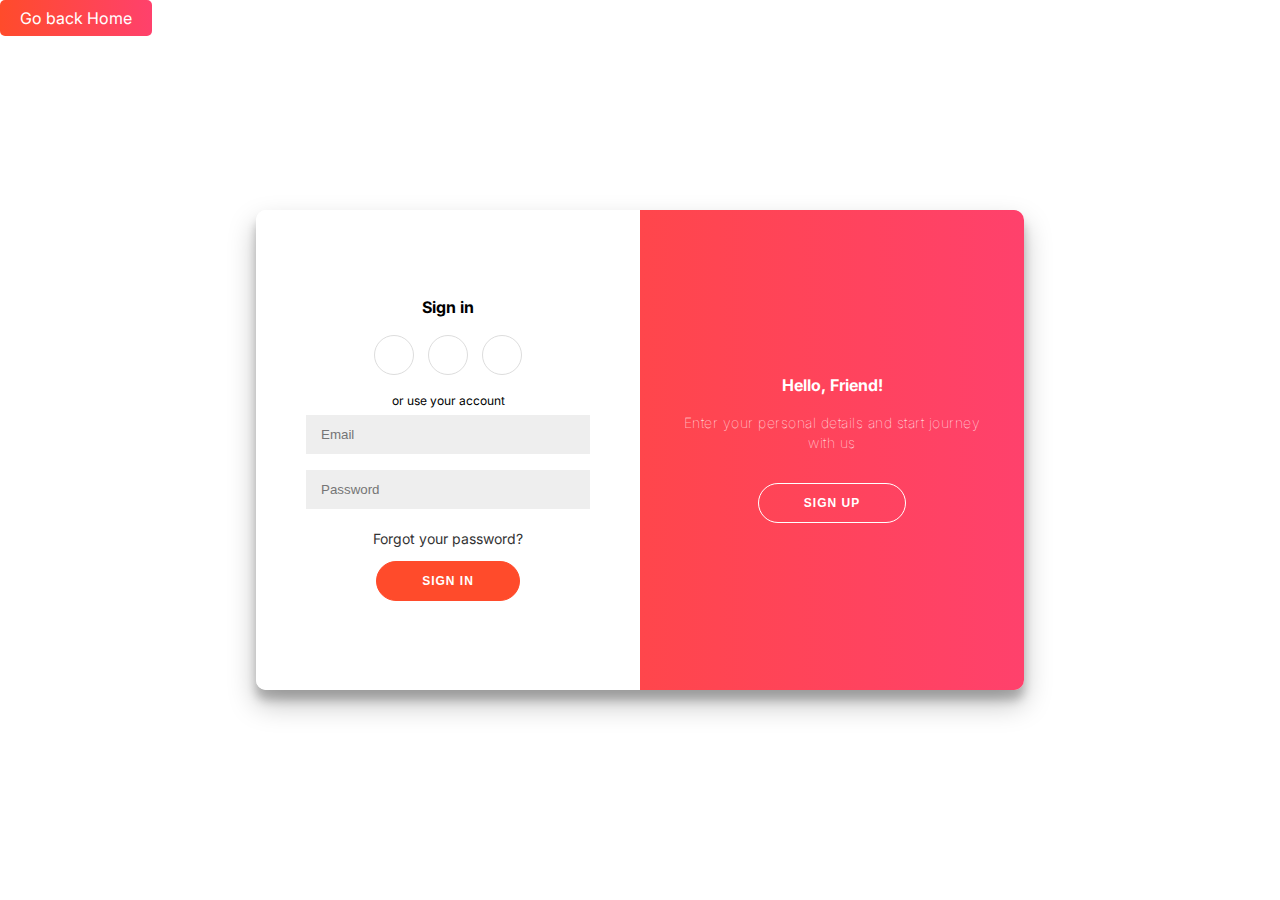
<file: layout/login.html>
<!DOCTYPE html>
<html lang="en">
  <head>
    <meta charset="UTF-8" />
    <meta name="viewport" content="width=device-width, initial-scale=1.0" />
    <title>Login and Register</title>
    <link
      rel="stylesheet"
      href="https://cdnjs.cloudflare.com/ajax/libs/font-awesome/6.4.2/css/all.min.css"
      integrity="sha512-z3gLpd7yknf1YoNbCzqRKc4qyor8gaKU1qmn+CShxbuBusANI9QpRohGBreCFkKxLhei6S9CQXFEbbKuqLg0DA=="
      crossorigin="anonymous"
      referrerpolicy="no-referrer"
    />

    <link rel="stylesheet" href="../assets/css/reset.css" />
    <link rel="stylesheet" href="../assets/css/style.css" />
  </head>
  <body>
    <div class="home"><a href="../index.html">Go back Home</a></div>
    <div class="container" class="login-page">
      <div class="form-container sign-up-container">
        <form action="#" class="signup-form">
          <h1>Create Account</h1>
          <div class="social-container">
            <a href="#" class="social"><i class="fab fa-facebook-f"></i></a>
            <a href="#" class="social"><i class="fab fa-google-plus-g"></i></a>
            <a href="#" class="social"><i class="fab fa-linkedin-in"></i></a>
          </div>
          <span>or use your email for registration</span>
          <input
            name="name"
            type="text"
            placeholder="Name"
            class="name-signup"
            required
          />
          <input
            name="email"
            type="email"
            placeholder="Email"
            class="email-signup"
            required
          />
          <input
            name="password"
            type="password"
            placeholder="Password"
            class="password-signup"
          />
          <button>Sign Up</button>
        </form>
      </div>
      <div class="form-container sign-in-container">
        <form action="#" class="signin-form">
          <h1>Sign in</h1>
          <div class="social-container">
            <a href="#" class="social"><i class="fab fa-facebook-f"></i></a>
            <a href="#" class="social"><i class="fab fa-google-plus-g"></i></a>
            <a href="#" class="social"><i class="fab fa-linkedin-in"></i></a>
          </div>
          <span>or use your account</span>
          <input
            name="email"
            type="email"
            placeholder="Email"
            class="email-signin"
            required
          />
          <input
            name="password"
            type="password"
            placeholder="Password"
            class="password-signin"
            required
          />
          <a href="#">Forgot your password?</a>
          <button>Sign In</button>
        </form>
      </div>
      <div class="overlay-container">
        <div class="overlay">
          <div class="overlay-panel overlay-left">
            <h1>Welcome Back!</h1>
            <p>
              To keep connected with us please login with your personal info
            </p>
            <button class="ghost" id="signIn">Sign In</button>
          </div>
          <div class="overlay-panel overlay-right">
            <h1>Hello, Friend!</h1>
            <p>Enter your personal details and start journey with us</p>
            <button class="ghost" id="signUp">Sign Up</button>
          </div>
        </div>
      </div>
    </div>

    <div id="loading">
      <div class="loader"></div>
    </div>
    <script type="module" src="../components/login.js"></script>
  </body>
</html>
</file>
<file: assets/css/style.css>
@import url("https://fonts.googleapis.com/css2?family=Inter:wght@100..900&display=swap");

* {
  box-sizing: border-box;
}

a {
  text-decoration: none;
}

html {
  font-size: 62.5%;
}

body {
  font-size: 1.6rem;
  font-family: "Inter", sans-serif;
}

#container {
  width: 1400px;
  margin: 30px auto 0;
}

#container .blog-post div a {
  display: inline-block;
  padding: 10px 20px;
  border-radius: 5px;
  background-image: radial-gradient(
    circle 986.6px at 10% 20%,
    rgba(251, 6, 6, 0.94) 0%,
    rgba(3, 31, 213, 1) 82.8%,
    rgba(248, 101, 248, 1) 87.9%
  );
  color: #fff;
  transition: opacity 0.2s ease;
}

#container .blog-post div a:hover {
  opacity: 0.8;
}

.blogs-inner {
  display: flex;
  flex-direction: column;
  gap: 30px;
}

.blogs-inner .blog {
  flex: 1;
  display: flex;
  align-items: center;
  flex-direction: column;
  gap: 10px;
  padding: 20px;
  border-bottom: 2px solid #ccc;
}

.blogs-inner .blog .image {
  text-align: center;
}

.blogs-inner .blog .image img {
  width: 400px;
  height: 400px;
  object-fit: cover;
  border-radius: 8px;
}

.blogs-inner .blog .image .name {
  margin-top: 20px;
  font-size: 2rem;
  font-weight: 600;
}

.blogs-inner .blog .post {
  display: flex;
  flex-direction: column;
  gap: 10px;
}

.blogs-inner .blog .post .contents {
  display: flex;
  justify-content: center;
  align-items: center;
  flex-direction: column;
  gap: 20px;
}

.blogs-inner .blog .post .contents .content {
  text-align: center;
  max-width: 560px;
  line-height: 1.4;
}

.blogs-inner .blog .post .contents .title {
  text-align: center;
  font-size: 1.8rem;
  font-weight: 600;
}

.blogs-inner .blog .post .contents a {
  text-decoration: underline;
  color: #12f7;
  font-weight: 600;
}

.blogs-inner .blog .post .time {
  font-size: 1.4rem;
  font-weight: 600;
  font-style: italic;
  color: #aaa;
}

.blogs-inner .blog .view-detail {
  border: 1px solid #ccc;
  margin: 0 auto;
  border-radius: 5px;
  text-align: center;
}

.blogs-inner .blog .view-detail span {
  display: inline-block;
  width: 140px;
  padding: 10px 20px;
  background: rgb(131, 58, 180);
  background: linear-gradient(
    90deg,
    rgba(131, 58, 180, 1) 0%,
    rgba(253, 29, 29, 1) 50%,
    rgba(252, 176, 69, 1) 100%
  );
  color: #fff;
  transition: opacity 0.2s ease;
  cursor: pointer;
}

.blogs-inner .blog .view-detail a:hover {
  opacity: 0.8;
}

.time-remain {
  margin-top: 20px;
}

/* Login and Register */

h1 {
  font-weight: bold;
  margin: 0;
}

h2 {
  text-align: center;
}

p {
  font-size: 14px;
  font-weight: 100;
  line-height: 20px;
  letter-spacing: 0.5px;
  margin: 20px 0 30px;
}

span {
  font-size: 12px;
}

.container a {
  color: #333;
  font-size: 14px;
  text-decoration: none;
  margin: 15px 0;
}

button {
  border-radius: 20px;
  border: 1px solid #ff4b2b;
  background-color: #ff4b2b;
  color: #ffffff;
  font-size: 12px;
  font-weight: bold;
  padding: 12px 45px;
  letter-spacing: 1px;
  text-transform: uppercase;
  transition: transform 80ms ease-in;
  cursor: pointer;
}

button:active {
  transform: scale(0.95);
}

button:focus {
  outline: none;
}

button.ghost {
  background-color: transparent;
  border-color: #ffffff;
}

form {
  background-color: #ffffff;
  display: flex;
  align-items: center;
  justify-content: center;
  flex-direction: column;
  padding: 0 50px;
  height: 100%;
  text-align: center;
}

input {
  background-color: #eee;
  border: none;
  padding: 12px 15px;
  margin: 8px 0;
  width: 100%;
}

.home a {
  display: inline-block;
  border-radius: 5px;
  position: relative;
  padding: 10px 20px;
  background: #ff416c;
  background: -webkit-linear-gradient(to right, #ff4b2b, #ff416c);
  background: linear-gradient(to right, #ff4b2b, #ff416c);
  color: #fff;
}

.container {
  background-color: #fff;
  border-radius: 10px;
  box-shadow: 0 14px 28px rgba(0, 0, 0, 0.25), 0 10px 10px rgba(0, 0, 0, 0.22);
  position: absolute;
  overflow: hidden;
  width: 768px;
  max-width: 100%;
  min-height: 480px;
  top: 50%;
  left: 50%;
  translate: -50% -50%;
}

.form-container {
  position: absolute;
  top: 0;
  height: 100%;
  transition: all 0.6s ease-in-out;
}

.sign-in-container {
  left: 0;
  width: 50%;
  z-index: 2;
}

.container.right-panel-active .sign-in-container {
  transform: translateX(100%);
}

.sign-up-container {
  left: 0;
  width: 50%;
  opacity: 0;
  z-index: 1;
}

.container.right-panel-active .sign-up-container {
  transform: translateX(100%);
  opacity: 1;
  z-index: 5;
  animation: show 0.6s;
}

@keyframes show {
  0%,
  49.99% {
    opacity: 0;
    z-index: 1;
  }

  50%,
  100% {
    opacity: 1;
    z-index: 5;
  }
}

.overlay-container {
  position: absolute;
  top: 0;
  left: 50%;
  width: 50%;
  height: 100%;
  overflow: hidden;
  transition: transform 0.6s ease-in-out;
  z-index: 100;
}

.container.right-panel-active .overlay-container {
  transform: translateX(-100%);
}

.overlay {
  background: #ff416c;
  background: -webkit-linear-gradient(to right, #ff4b2b, #ff416c);
  background: linear-gradient(to right, #ff4b2b, #ff416c);
  background-repeat: no-repeat;
  background-size: cover;
  background-position: 0 0;
  color: #ffffff;
  position: relative;
  left: -100%;
  height: 100%;
  width: 200%;
  transform: translateX(0);
  transition: transform 0.6s ease-in-out;
}

.container.right-panel-active .overlay {
  transform: translateX(50%);
}

.overlay-panel {
  position: absolute;
  display: flex;
  align-items: center;
  justify-content: center;
  flex-direction: column;
  padding: 0 40px;
  text-align: center;
  top: 0;
  height: 100%;
  width: 50%;
  transform: translateX(0);
  transition: transform 0.6s ease-in-out;
}

.overlay-left {
  transform: translateX(-20%);
}

.container.right-panel-active .overlay-left {
  transform: translateX(0);
}

.overlay-right {
  right: 0;
  transform: translateX(0);
}

.container.right-panel-active .overlay-right {
  transform: translateX(20%);
}

.social-container {
  margin: 20px 0;
}

.social-container a {
  border: 1px solid #dddddd;
  border-radius: 50%;
  display: inline-flex;
  justify-content: center;
  align-items: center;
  margin: 0 5px;
  height: 40px;
  width: 40px;
}

/* loading */

#loading {
  position: fixed;
  inset: 0 0 0 0;
  background: #ccc;
  display: none;
  opacity: 0.6;
  z-index: 9999;
}

.loader {
  border: 16px solid #fff;
  border-radius: 50%;
  border-top: 16px solid #34db93;
  width: 120px;
  height: 120px;
  -webkit-animation: spin 2s linear infinite;
  animation: spin 2s linear infinite;
  position: absolute;
  top: 50%;
  left: 50%;
  translate: -50% -50%;
  z-index: 9999;
  backdrop-filter: blur(8px);
}

@-webkit-keyframes spin {
  0% {
    -webkit-transform: rotate(0deg);
  }
  100% {
    -webkit-transform: rotate(360deg);
  }
}

@keyframes spin {
  0% {
    transform: rotate(0deg);
  }
  100% {
    transform: rotate(360deg);
  }
}

.profile {
  list-style-type: none;
  display: flex;
  column-gap: 10px;
}

.profile .name {
  font-size: 2rem;
  font-weight: 700;
}

.post-article {
  margin-top: 20px;
  padding: 20px 0;
}

.label-form {
  font-weight: 600;
  margin-bottom: 10px;
}

.form-group {
  display: flex;
  flex-direction: column;
  width: 500px;
  margin-bottom: 20px;
}

.form-group #content {
  overflow: auto;
  resize: none;
  word-wrap: break-word;
}

#container .back-home {
  width: 150px;
  padding: 10px 20px;
  background: #ff416c;
  background: -webkit-linear-gradient(to right, #ff4b2b, #ff416c);
  background: linear-gradient(to right, #ff4b2b, #ff416c);
  color: #fff;
  cursor: pointer;
}

.blog-detail {
  display: flex;
  flex-direction: column;
  align-items: center;
  justify-content: center;
  gap: 20px;
}

.blog-detail img {
  width: 800px;
  height: 800px;
  border-radius: 8px;
  object-fit: cover;
}

.blog-detail .name {
  text-align: center;
  font-size: 20px;
  margin-top: 20px;
  font-weight: 700;
}
</file>
